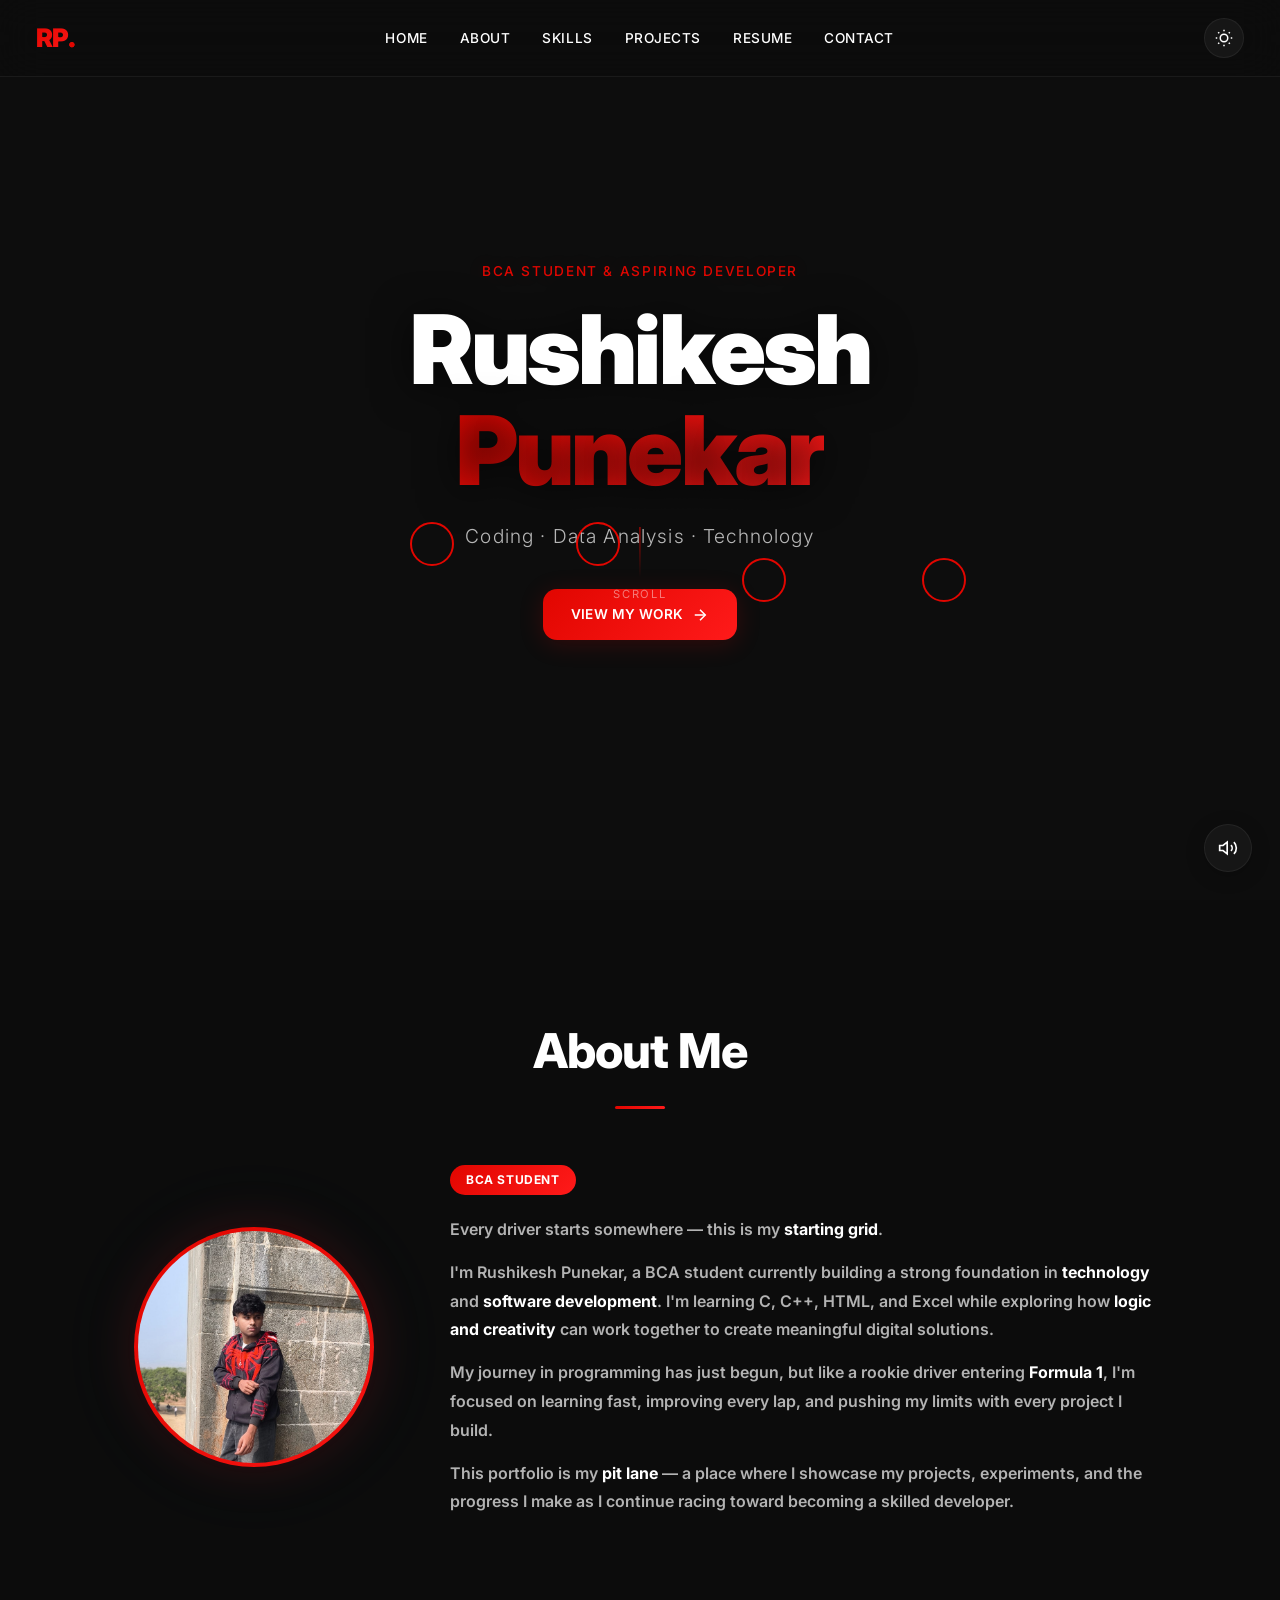
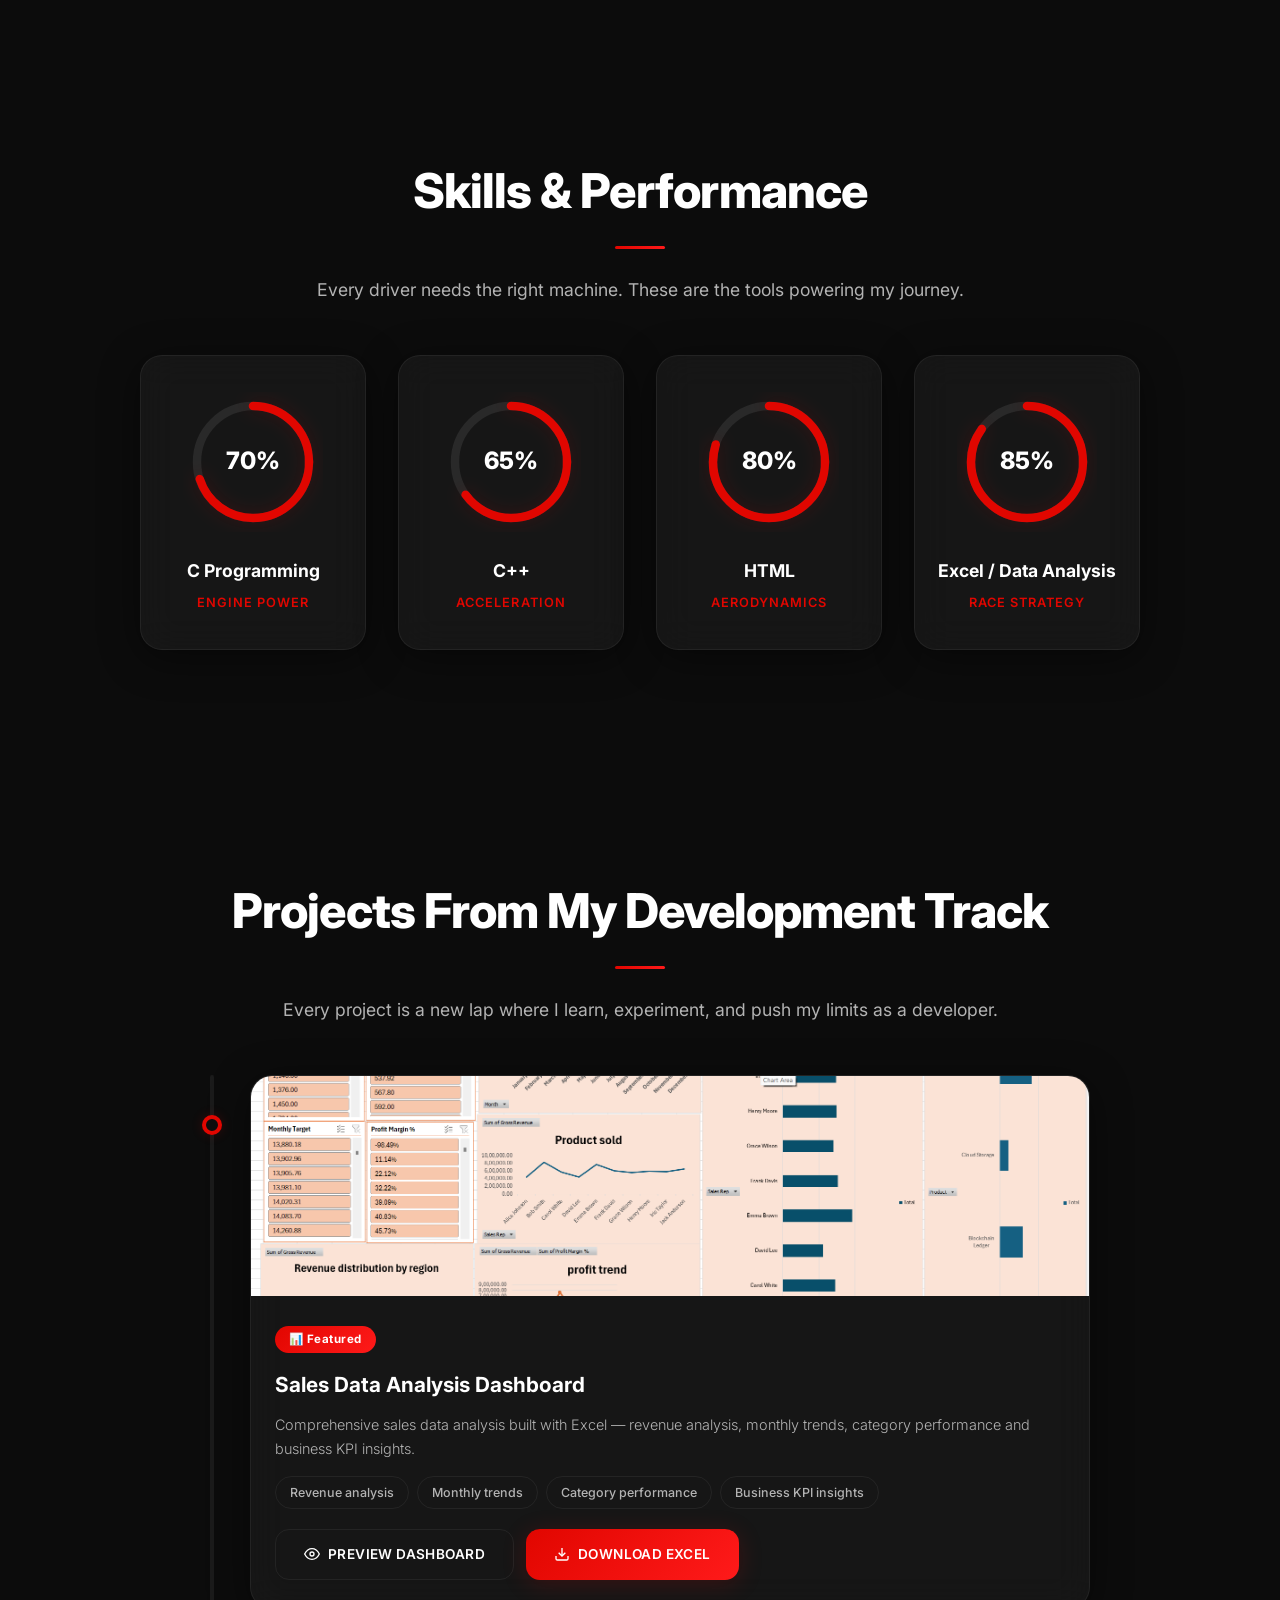
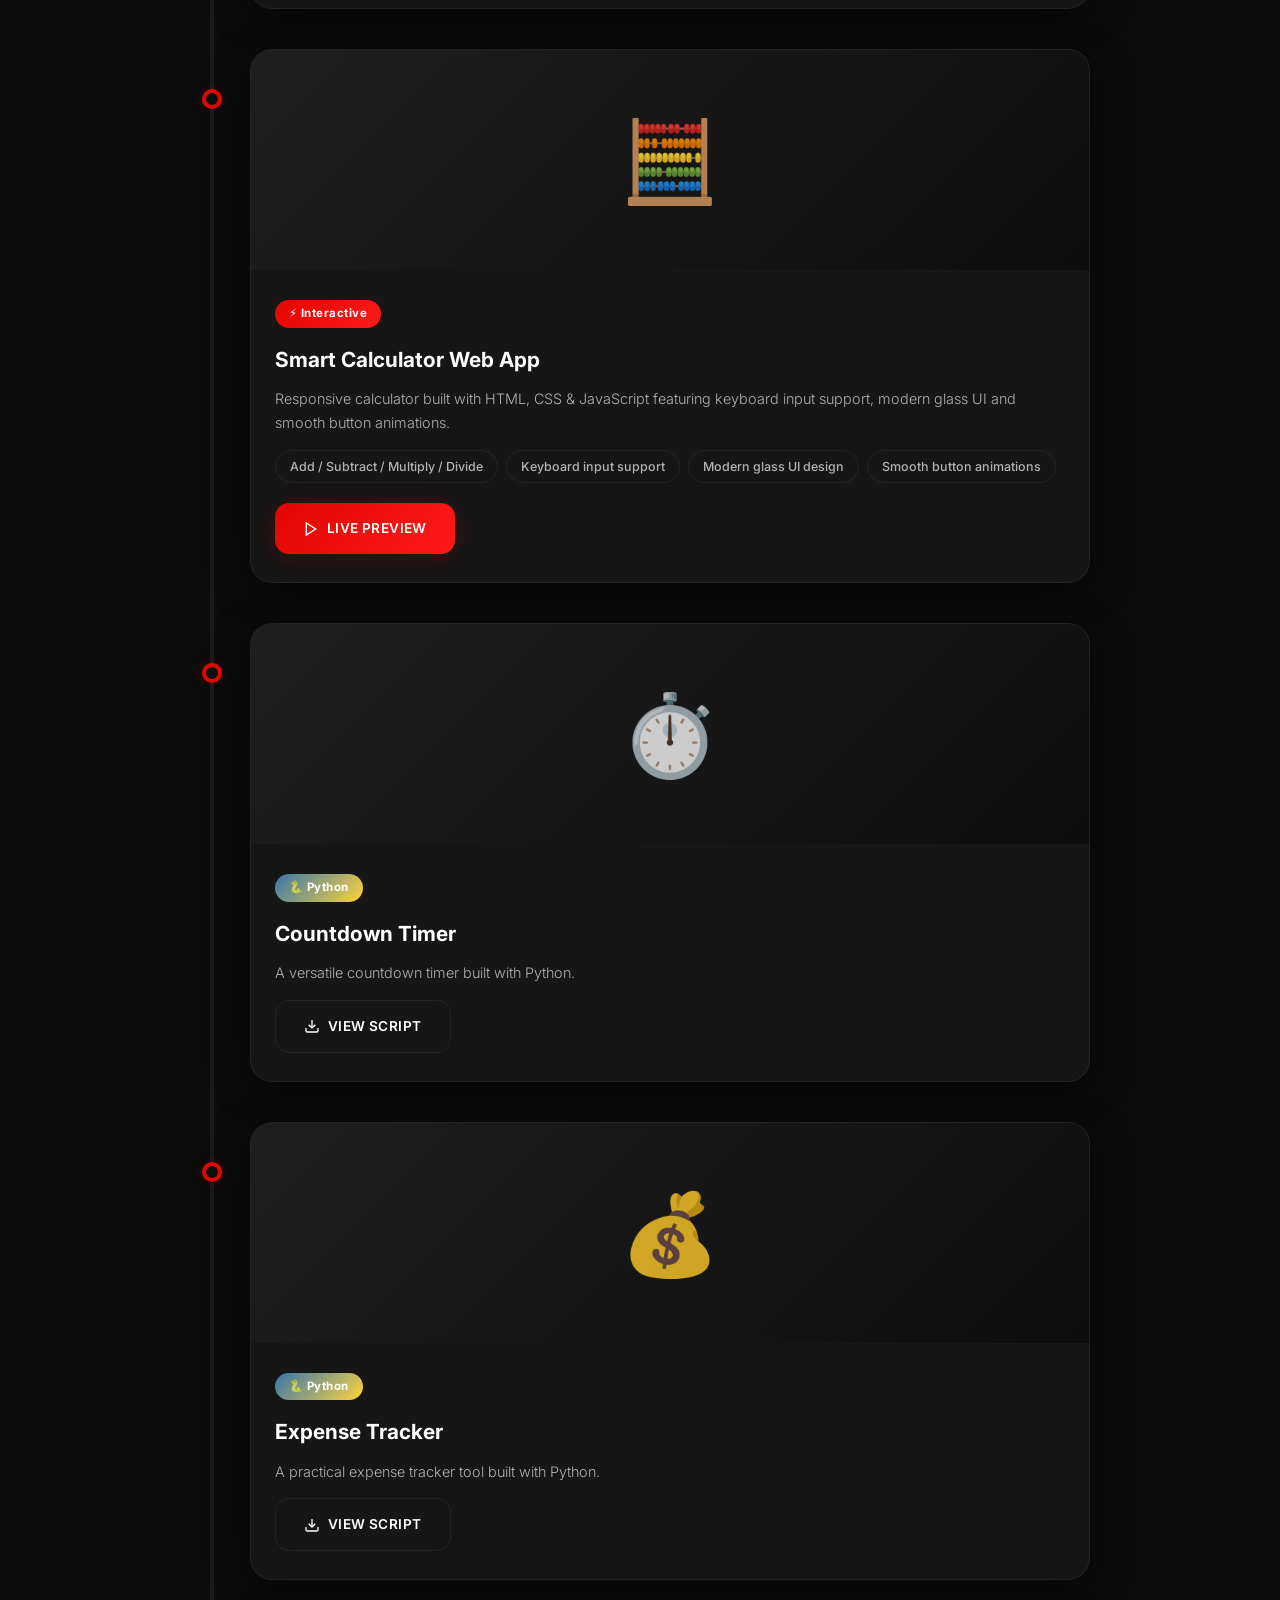
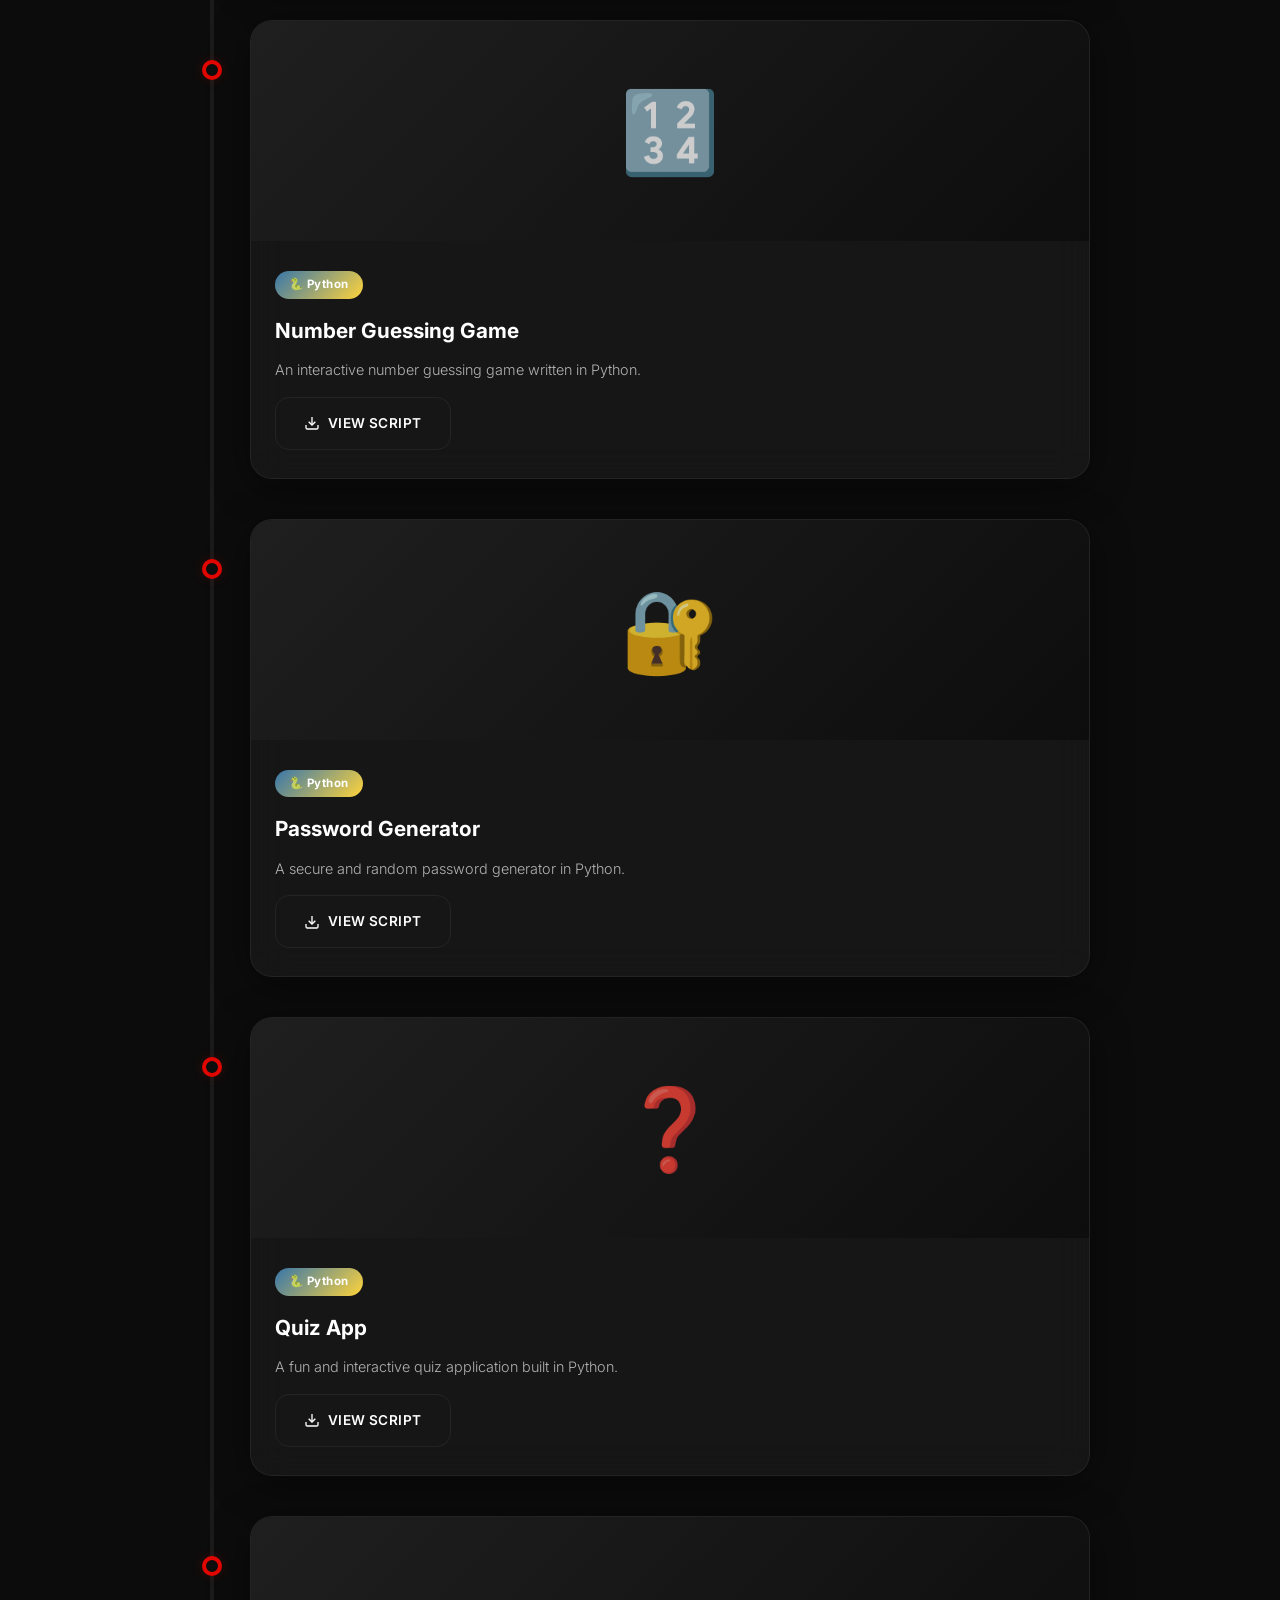
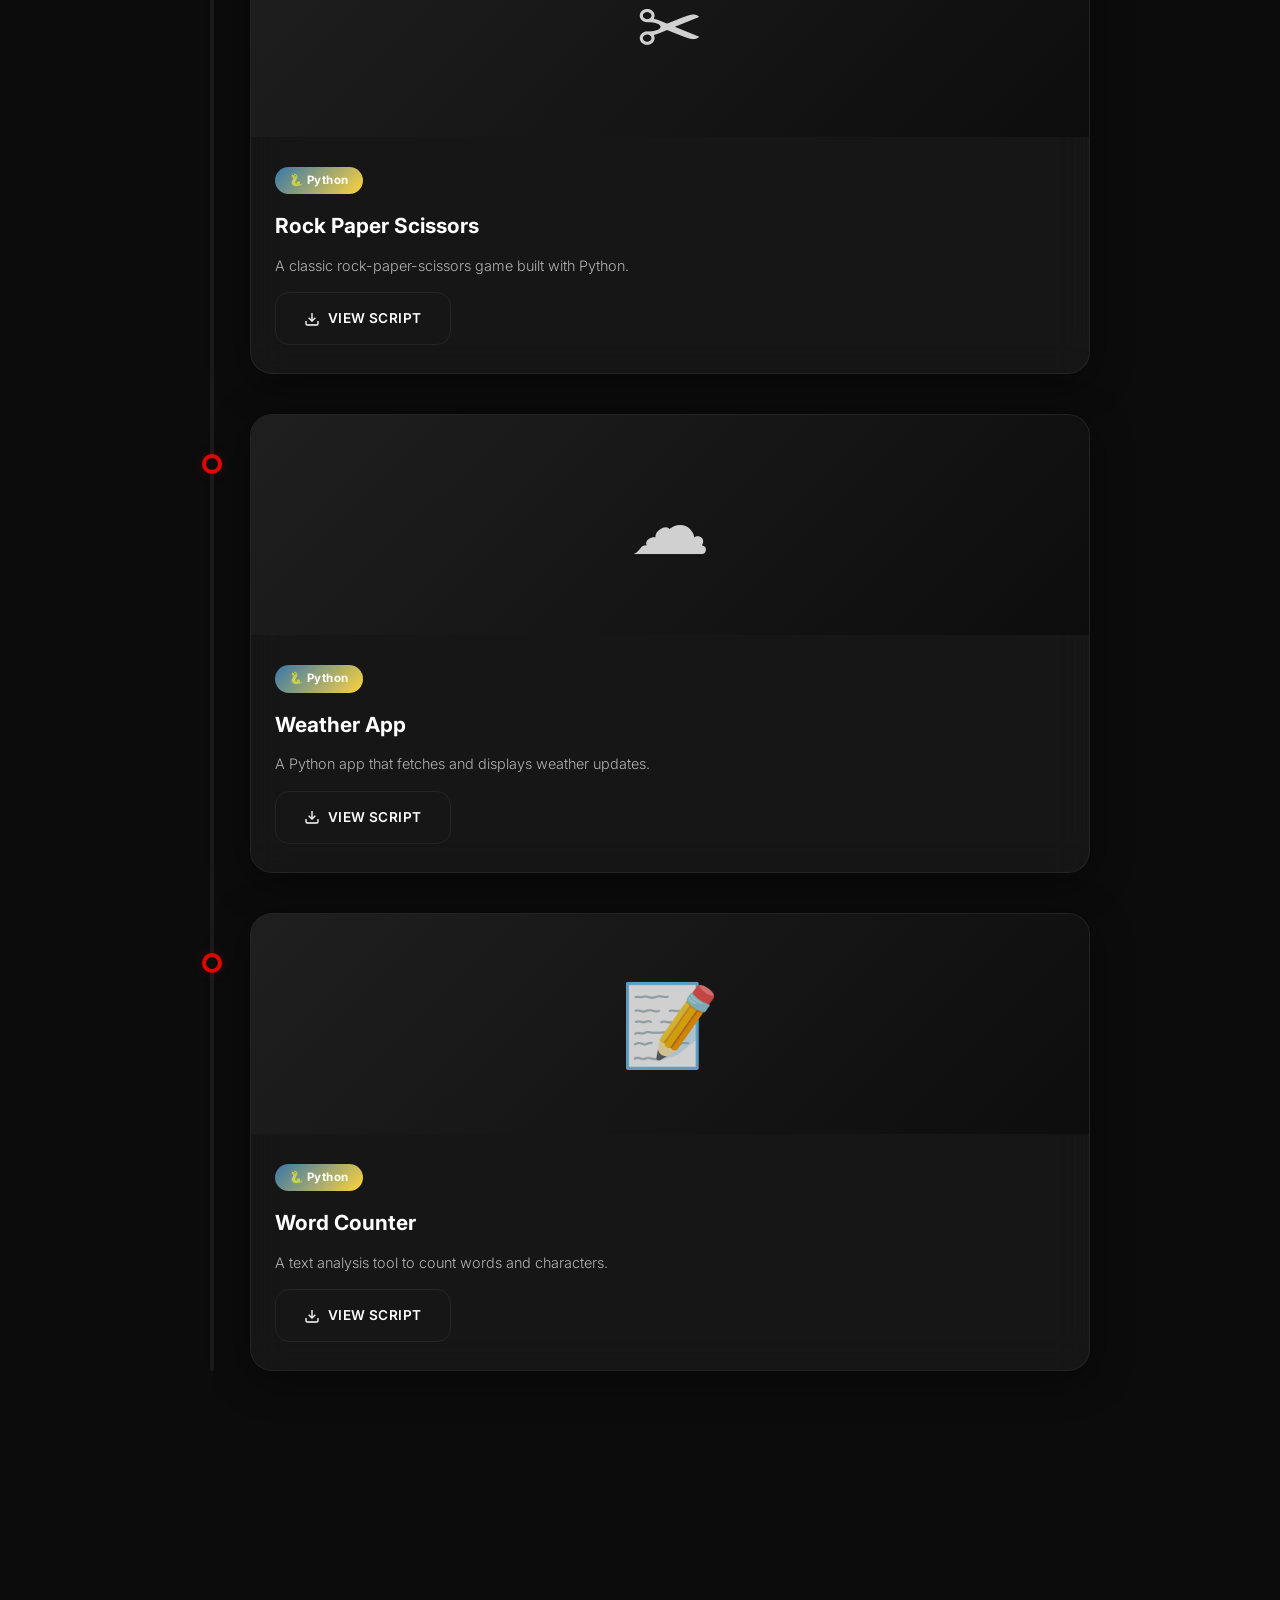
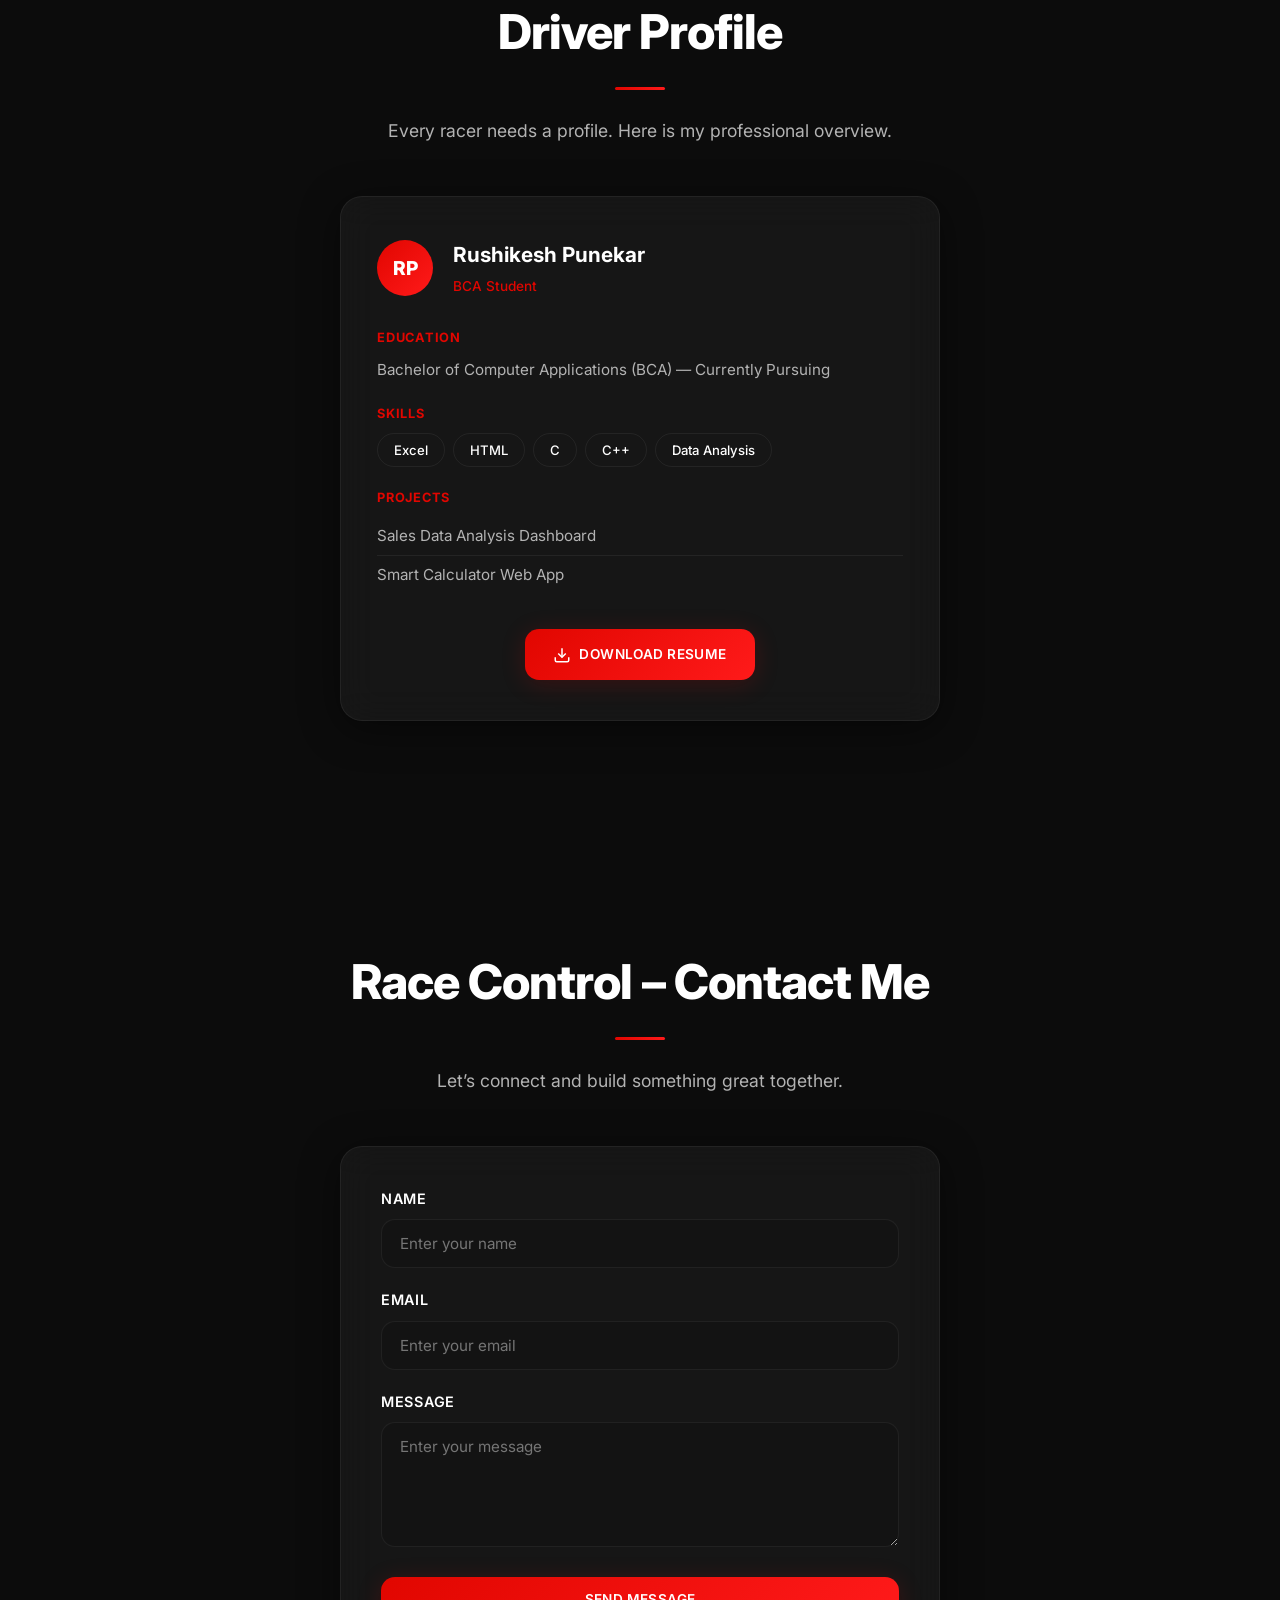
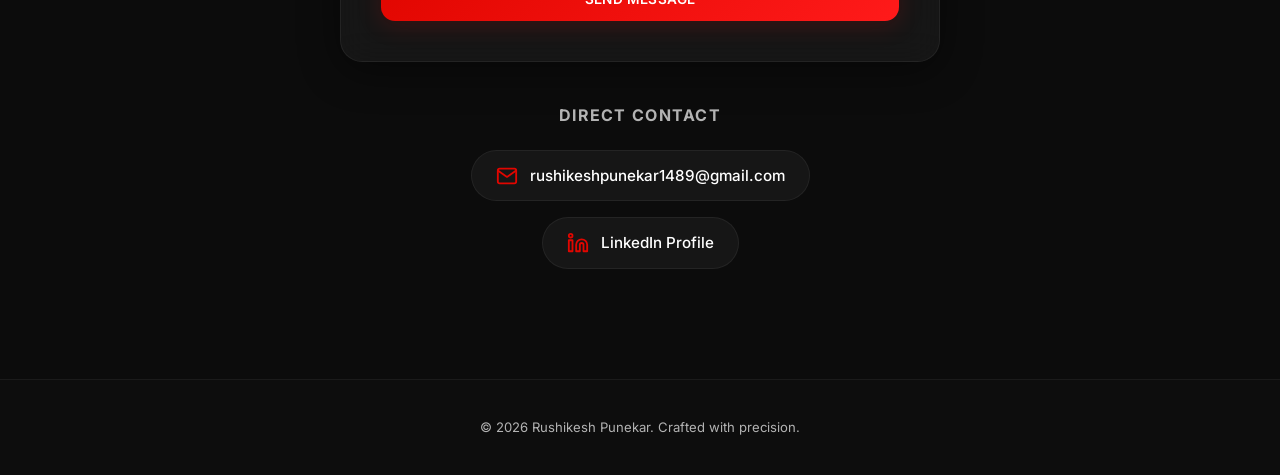
<file: index.html>
<!DOCTYPE html>
<html lang="en" data-theme="dark">

<head>
  <meta charset="UTF-8" />
  <meta name="viewport" content="width=device-width, initial-scale=1.0" />
  <title>Rushikesh Punekar — Developer Portfolio</title>
  <meta name="description"
    content="Portfolio of Rushikesh Punekar — BCA Student & Aspiring Full-Stack Developer. Data Analysis, Web Development, and more." />
  <meta name="theme-color" content="#0a0a0f" />
  <link rel="preconnect" href="https://fonts.googleapis.com" />
  <link rel="preconnect" href="https://fonts.gstatic.com" crossorigin />
  <link href="https://fonts.googleapis.com/css2?family=Inter:wght@300;400;500;600;700;800;900&display=swap"
    rel="stylesheet" />
  <link rel="stylesheet" href="styles.css" />
</head>

<body>

  <!-- ========== NAVBAR ========== -->
  <nav class="nav" id="nav">
    <a href="#hero" class="nav__logo">RP<span class="nav__logo-dot">.</span></a>
    <ul class="nav__links">
      <li><a href="#hero">Home</a></li>
      <li><a href="#about">About</a></li>
      <li><a href="#skills">Skills</a></li>
      <li><a href="#projects">Projects</a></li>
      <li><a href="#resume">Resume</a></li>
      <li><a href="#contact">Contact</a></li>
    </ul>
    <div class="nav__right">
      <button class="theme-toggle" id="themeToggle" aria-label="Toggle theme">
        <svg class="theme-toggle__icon theme-toggle__icon--sun" viewBox="0 0 24 24" fill="none" stroke="currentColor"
          stroke-width="2">
          <circle cx="12" cy="12" r="5"></circle>
          <line x1="12" y1="1" x2="12" y2="3"></line>
          <line x1="12" y1="21" x2="12" y2="23"></line>
          <line x1="4.22" y1="4.22" x2="5.64" y2="5.64"></line>
          <line x1="18.36" y1="18.36" x2="19.78" y2="19.78"></line>
          <line x1="1" y1="12" x2="3" y2="12"></line>
          <line x1="21" y1="12" x2="23" y2="12"></line>
          <line x1="4.22" y1="19.78" x2="5.64" y2="18.36"></line>
          <line x1="18.36" y1="5.64" x2="19.78" y2="4.22"></line>
        </svg>
        <svg class="theme-toggle__icon theme-toggle__icon--moon" viewBox="0 0 24 24" fill="none" stroke="currentColor"
          stroke-width="2">
          <path d="M21 12.79A9 9 0 1 1 11.21 3 7 7 0 0 0 21 12.79z"></path>
        </svg>
      </button>
      <button class="nav__burger" id="navBurger" aria-label="Menu">
        <span></span><span></span><span></span>
      </button>
    </div>
  </nav>

  <!-- ========== MOBILE MENU ========== -->
  <div class="mobile-menu" id="mobileMenu">
    <ul>
      <li><a href="#hero">Home</a></li>
      <li><a href="#about">About</a></li>
      <li><a href="#skills">Skills</a></li>
      <li><a href="#projects">Projects</a></li>
      <li><a href="#resume">Resume</a></li>
      <li><a href="#contact">Contact</a></li>
    </ul>
  </div>

  <!-- ========== HERO SECTION ========== -->
  <section class="hero" id="hero">
    <!-- 3D Spline Background -->
    <div class="hero__spline">
      <iframe src="https://my.spline.design/f12025szferraribolid-w9k1m25hCspJIAdtPYdnxAeL/" frameborder="0" width="100%"
        height="100%" allow="autoplay; camera; microphone; xr-spatial-tracking" title="3D Ferrari F1 Car"></iframe>
    </div>

    <!-- Wheel Hotspots -->
    <div class="hotspot hotspot--fl" data-target="#about">
      <div class="hotspot__pulse"></div>
      <div class="hotspot__popup">
        <span class="hotspot__icon">👤</span>
        <span class="hotspot__label">About Me</span>
      </div>
    </div>
    <div class="hotspot hotspot--fr" data-target="#skills">
      <div class="hotspot__pulse"></div>
      <div class="hotspot__popup">
        <span class="hotspot__icon">⚡</span>
        <span class="hotspot__label">Skills</span>
      </div>
    </div>
    <div class="hotspot hotspot--rl" data-target="#projects">
      <div class="hotspot__pulse"></div>
      <div class="hotspot__popup">
        <span class="hotspot__icon">🚀</span>
        <span class="hotspot__label">Projects</span>
      </div>
    </div>
    <div class="hotspot hotspot--rr" data-target="#contact">
      <div class="hotspot__pulse"></div>
      <div class="hotspot__popup">
        <span class="hotspot__icon">✉️</span>
        <span class="hotspot__label">Contact</span>
      </div>
    </div>

    <!-- Hero Content Overlay -->
    <div class="hero__overlay">
      <div class="hero__content">
        <p class="hero__tag">BCA Student &amp; Aspiring Developer</p>
        <h1 class="hero__title">Rushikesh<br /><span class="hero__title--accent">Punekar</span></h1>
        <p class="hero__sub">Coding · Data Analysis · Technology</p>
        <a href="#projects" class="btn btn--glow">View My Work
          <svg width="18" height="18" viewBox="0 0 24 24" fill="none" stroke="currentColor" stroke-width="2">
            <line x1="5" y1="12" x2="19" y2="12"></line>
            <polyline points="12 5 19 12 12 19"></polyline>
          </svg>
        </a>
      </div>
      <div class="hero__scroll">
        <div class="hero__scroll-line"></div>
        <span>Scroll</span>
        </div>
      </div>
    </div>
  </section>

  <!-- ========== ABOUT SECTION ========== -->
  <section class="section about" id="about">
    <div class="container">
      <h2 class="section__title reveal">About Me</h2>
      <div class="about__grid">
        <div class="about__photo-wrap reveal">
          <div class="about__photo-ring">
            <img src="assets/images/profile.jpg.jpeg" alt="Rushikesh Punekar" class="about__photo" loading="lazy"
              width="300" height="300" />
          </div>
        </div>
        <div class="about__info reveal">
          <span class="about__badge">BCA Student</span>
          <p class="about__text">
            Every driver starts somewhere &mdash; this is my <span class="highlight-text">starting grid</span>.
          </p>
          <p class="about__text">
            I'm Rushikesh Punekar, a BCA student currently building a strong foundation in <span
              class="highlight-text">technology</span> and <span class="highlight-text">software development</span>. I'm
            learning C, C++, HTML, and Excel while exploring how <span class="highlight-text">logic and
              creativity</span> can work together to create meaningful digital solutions.
          </p>
          <p class="about__text">
            My journey in programming has just begun, but like a rookie driver entering <span
              class="highlight-text">Formula 1</span>, I'm focused on learning fast, improving every lap, and pushing my
            limits with every project I build.
          </p>
          <p class="about__text">
            This portfolio is my <span class="highlight-text">pit lane</span> &mdash; a place where I showcase my
            projects, experiments, and the progress I make as I continue racing toward becoming a skilled developer.
          </p>
        </div>
        </div>
      </div>
    </div>
  </section>

  <!-- ========== SKILLS SECTION ========== -->
  <section class="section skills" id="skills">
    <div class="container">
      <h2 class="section__title reveal">Skills & Performance</h2>
      <p class="reveal"
        style="text-align: center; margin-top: -30px; margin-bottom: 50px; font-size: 1.1rem; color: var(--text-muted);">
        Every driver needs the right machine. These are the tools powering my journey.
      </p>

      <div class="dashboard__grid reveal">
        <!-- Skill 1 -->
        <div class="dial-card">
          <div class="dial-svg-wrap">
            <svg class="dial-svg" viewBox="0 0 100 100">
              <circle class="dial-bg" cx="50" cy="50" r="40"></circle>
              <circle class="dial-progress" cx="50" cy="50" r="40" data-pct="70"></circle>
            </svg>
            <div class="dial-content">
              <span class="dial-pct">0%</span>
            </div>
          </div>
          <h3 class="dial-title">C Programming</h3>
          <span class="dial-subtitle">Engine Power</span>
        </div>

        <!-- Skill 2 -->
        <div class="dial-card">
          <div class="dial-svg-wrap">
            <svg class="dial-svg" viewBox="0 0 100 100">
              <circle class="dial-bg" cx="50" cy="50" r="40"></circle>
              <circle class="dial-progress" cx="50" cy="50" r="40" data-pct="65"></circle>
            </svg>
            <div class="dial-content">
              <span class="dial-pct">0%</span>
            </div>
          </div>
          <h3 class="dial-title">C++</h3>
          <span class="dial-subtitle">Acceleration</span>
        </div>

        <!-- Skill 3 -->
        <div class="dial-card">
          <div class="dial-svg-wrap">
            <svg class="dial-svg" viewBox="0 0 100 100">
              <circle class="dial-bg" cx="50" cy="50" r="40"></circle>
              <circle class="dial-progress" cx="50" cy="50" r="40" data-pct="80"></circle>
            </svg>
            <div class="dial-content">
              <span class="dial-pct">0%</span>
            </div>
          </div>
          <h3 class="dial-title">HTML</h3>
          <span class="dial-subtitle">Aerodynamics</span>
        </div>

        <!-- Skill 4 -->
        <div class="dial-card">
          <div class="dial-svg-wrap">
            <svg class="dial-svg" viewBox="0 0 100 100">
              <circle class="dial-bg" cx="50" cy="50" r="40"></circle>
              <circle class="dial-progress" cx="50" cy="50" r="40" data-pct="85"></circle>
            </svg>
            <div class="dial-content">
              <span class="dial-pct">0%</span>
            </div>
          </div>
          <h3 class="dial-title">Excel / Data Analysis</h3>
          <span class="dial-subtitle">Race Strategy</span>
        </div>
        </div>
      </div>
    </div>
  </section>

  <!-- ========== PROJECTS SECTION ========== -->
  <section class="section projects" id="projects">
    <div class="container">
      <h2 class="section__title reveal">Projects From My Development Track</h2>
      <p class="reveal" style="text-align: center; margin-top: -30px; margin-bottom: 50px; font-size: 1.1rem; color: var(--text-muted);">
        Every project is a new lap where I learn, experiment, and push my limits as a developer.
      </p>

      <div class="track-timeline reveal">
        <div class="track-line">
          <div class="track-progress" id="trackProgress"></div>
        </div>
        <div class="projects__grid">
        <!-- Project 1 — Dashboard -->
        <div class="checkpoint"><div class="checkpoint-dot"></div><div class="project-card reveal">
          <div class="project-card__preview">
            <img src="assets/images/dashboredpreview.jpg" alt="Sales Data Analysis Dashboard" loading="lazy" />
          </div>
          <div class="project-card__body">
            <span class="project-card__badge">📊 Featured</span>
            <h3 class="project-card__title">Sales Data Analysis Dashboard</h3>
            <p class="project-card__desc">
              Comprehensive sales data analysis built with Excel — revenue analysis, monthly trends, category
              performance and business KPI insights.
            </p>
            <ul class="project-card__features">
              <li>Revenue analysis</li>
              <li>Monthly trends</li>
              <li>Category performance</li>
              <li>Business KPI insights</li>
            </ul>
            <div class="project-card__actions">
              <button class="btn btn--outline" id="viewPreviewBtn">
                <svg width="16" height="16" viewBox="0 0 24 24" fill="none" stroke="currentColor" stroke-width="2">
                  <path d="M1 12s4-8 11-8 11 8 11 8-4 8-11 8-11-8-11-8z"></path>
                  <circle cx="12" cy="12" r="3"></circle>
                </svg>
                Preview Dashboard
              </button>
              <a href="assets/files/dashbored-rushikesh-punekar.xlsx" download class="btn btn--glow">
                <svg width="16" height="16" viewBox="0 0 24 24" fill="none" stroke="currentColor" stroke-width="2">
                  <path d="M21 15v4a2 2 0 0 1-2 2H5a2 2 0 0 1-2-2v-4"></path>
                  <polyline points="7 10 12 15 17 10"></polyline>
                  <line x1="12" y1="15" x2="12" y2="3"></line>
                </svg>
                Download Excel
              </a>
            </div>
          </div>
        </div>
        </div>

        <!-- Project 2 — Calculator -->
        <div class="checkpoint"><div class="checkpoint-dot"></div><div class="project-card reveal">
          <div class="project-card__preview project-card__preview--calc">
            <div class="calc-icon">🧮</div>
          </div>
          <div class="project-card__body">
            <span class="project-card__badge">⚡ Interactive</span>
            <h3 class="project-card__title">Smart Calculator Web App</h3>
            <p class="project-card__desc">
              Responsive calculator built with HTML, CSS &amp; JavaScript featuring keyboard input support, modern glass
              UI and smooth button animations.
            </p>
            <ul class="project-card__features">
              <li>Add / Subtract / Multiply / Divide</li>
              <li>Keyboard input support</li>
              <li>Modern glass UI design</li>
              <li>Smooth button animations</li>
            </ul>
            <div class="project-card__actions">
              <a href="assets/files/calculator.html" target="_blank" class="btn btn--glow">
                <svg width="16" height="16" viewBox="0 0 24 24" fill="none" stroke="currentColor" stroke-width="2">
                  <polygon points="5 3 19 12 5 21 5 3"></polygon>
                </svg>
                Live Preview
              </a>
            </div>
          </div>
        </div>
        </div>

        <!-- Python Project 1 -->
        <div class="checkpoint"><div class="checkpoint-dot"></div><div class="project-card reveal">
          <div class="project-card__preview project-card__preview--calc">
            <div class="calc-icon">⏱️</div>
          </div>
          <div class="project-card__body">
            <span class="project-card__badge"
              style="background: linear-gradient(135deg, #3776AB, #ffd43b); color: #fff;">🐍 Python</span>
            <h3 class="project-card__title">Countdown Timer</h3>
            <p class="project-card__desc">A versatile countdown timer built with Python.</p>
            <div class="project-card__actions">
              <a href="assets/files/python-projects/countdown_timer.py" download class="btn btn--outline">
                <svg width="16" height="16" viewBox="0 0 24 24" fill="none" stroke="currentColor" stroke-width="2">
                  <path d="M21 15v4a2 2 0 0 1-2 2H5a2 2 0 0 1-2-2v-4"></path>
                  <polyline points="7 10 12 15 17 10"></polyline>
                  <line x1="12" y1="15" x2="12" y2="3"></line>
                </svg> View Script
              </a>
            </div>
          </div>
        </div>
        </div>

        <!-- Python Project 2 -->
        <div class="checkpoint"><div class="checkpoint-dot"></div><div class="project-card reveal">
          <div class="project-card__preview project-card__preview--calc">
            <div class="calc-icon">💰</div>
          </div>
          <div class="project-card__body">
            <span class="project-card__badge"
              style="background: linear-gradient(135deg, #3776AB, #ffd43b); color: #fff;">🐍 Python</span>
            <h3 class="project-card__title">Expense Tracker</h3>
            <p class="project-card__desc">A practical expense tracker tool built with Python.</p>
            <div class="project-card__actions">
              <a href="assets/files/python-projects/expense_tracker.py" download class="btn btn--outline">
                <svg width="16" height="16" viewBox="0 0 24 24" fill="none" stroke="currentColor" stroke-width="2">
                  <path d="M21 15v4a2 2 0 0 1-2 2H5a2 2 0 0 1-2-2v-4"></path>
                  <polyline points="7 10 12 15 17 10"></polyline>
                  <line x1="12" y1="15" x2="12" y2="3"></line>
                </svg> View Script
              </a>
            </div>
          </div>
        </div>
        </div>

        <!-- Python Project 3 -->
        <div class="checkpoint"><div class="checkpoint-dot"></div><div class="project-card reveal">
          <div class="project-card__preview project-card__preview--calc">
            <div class="calc-icon">🔢</div>
          </div>
          <div class="project-card__body">
            <span class="project-card__badge"
              style="background: linear-gradient(135deg, #3776AB, #ffd43b); color: #fff;">🐍 Python</span>
            <h3 class="project-card__title">Number Guessing Game</h3>
            <p class="project-card__desc">An interactive number guessing game written in Python.</p>
            <div class="project-card__actions">
              <a href="assets/files/python-projects/number_guessing_game.py" download class="btn btn--outline">
                <svg width="16" height="16" viewBox="0 0 24 24" fill="none" stroke="currentColor" stroke-width="2">
                  <path d="M21 15v4a2 2 0 0 1-2 2H5a2 2 0 0 1-2-2v-4"></path>
                  <polyline points="7 10 12 15 17 10"></polyline>
                  <line x1="12" y1="15" x2="12" y2="3"></line>
                </svg> View Script
              </a>
            </div>
          </div>
        </div>
        </div>

        <!-- Python Project 4 -->
        <div class="checkpoint"><div class="checkpoint-dot"></div><div class="project-card reveal">
          <div class="project-card__preview project-card__preview--calc">
            <div class="calc-icon">🔐</div>
          </div>
          <div class="project-card__body">
            <span class="project-card__badge"
              style="background: linear-gradient(135deg, #3776AB, #ffd43b); color: #fff;">🐍 Python</span>
            <h3 class="project-card__title">Password Generator</h3>
            <p class="project-card__desc">A secure and random password generator in Python.</p>
            <div class="project-card__actions">
              <a href="assets/files/python-projects/password_generator.py" download class="btn btn--outline">
                <svg width="16" height="16" viewBox="0 0 24 24" fill="none" stroke="currentColor" stroke-width="2">
                  <path d="M21 15v4a2 2 0 0 1-2 2H5a2 2 0 0 1-2-2v-4"></path>
                  <polyline points="7 10 12 15 17 10"></polyline>
                  <line x1="12" y1="15" x2="12" y2="3"></line>
                </svg> View Script
              </a>
            </div>
          </div>
        </div>
        </div>

        <!-- Python Project 5 -->
        <div class="checkpoint"><div class="checkpoint-dot"></div><div class="project-card reveal">
          <div class="project-card__preview project-card__preview--calc">
            <div class="calc-icon">❓</div>
          </div>
          <div class="project-card__body">
            <span class="project-card__badge"
              style="background: linear-gradient(135deg, #3776AB, #ffd43b); color: #fff;">🐍 Python</span>
            <h3 class="project-card__title">Quiz App</h3>
            <p class="project-card__desc">A fun and interactive quiz application built in Python.</p>
            <div class="project-card__actions">
              <a href="assets/files/python-projects/quiz_app.py" download class="btn btn--outline">
                <svg width="16" height="16" viewBox="0 0 24 24" fill="none" stroke="currentColor" stroke-width="2">
                  <path d="M21 15v4a2 2 0 0 1-2 2H5a2 2 0 0 1-2-2v-4"></path>
                  <polyline points="7 10 12 15 17 10"></polyline>
                  <line x1="12" y1="15" x2="12" y2="3"></line>
                </svg> View Script
              </a>
            </div>
          </div>
        </div>
        </div>

        <!-- Python Project 6 -->
        <div class="checkpoint"><div class="checkpoint-dot"></div><div class="project-card reveal">
          <div class="project-card__preview project-card__preview--calc">
            <div class="calc-icon">✂️</div>
          </div>
          <div class="project-card__body">
            <span class="project-card__badge"
              style="background: linear-gradient(135deg, #3776AB, #ffd43b); color: #fff;">🐍 Python</span>
            <h3 class="project-card__title">Rock Paper Scissors</h3>
            <p class="project-card__desc">A classic rock-paper-scissors game built with Python.</p>
            <div class="project-card__actions">
              <a href="assets/files/python-projects/rock_paper_scissors.py" download class="btn btn--outline">
                <svg width="16" height="16" viewBox="0 0 24 24" fill="none" stroke="currentColor" stroke-width="2">
                  <path d="M21 15v4a2 2 0 0 1-2 2H5a2 2 0 0 1-2-2v-4"></path>
                  <polyline points="7 10 12 15 17 10"></polyline>
                  <line x1="12" y1="15" x2="12" y2="3"></line>
                </svg> View Script
              </a>
            </div>
          </div>
        </div>
        </div>

        <!-- Python Project 7 -->
        <div class="checkpoint"><div class="checkpoint-dot"></div><div class="project-card reveal">
          <div class="project-card__preview project-card__preview--calc">
            <div class="calc-icon">☁️</div>
          </div>
          <div class="project-card__body">
            <span class="project-card__badge"
              style="background: linear-gradient(135deg, #3776AB, #ffd43b); color: #fff;">🐍 Python</span>
            <h3 class="project-card__title">Weather App</h3>
            <p class="project-card__desc">A Python app that fetches and displays weather updates.</p>
            <div class="project-card__actions">
              <a href="assets/files/python-projects/weather_app.py" download class="btn btn--outline">
                <svg width="16" height="16" viewBox="0 0 24 24" fill="none" stroke="currentColor" stroke-width="2">
                  <path d="M21 15v4a2 2 0 0 1-2 2H5a2 2 0 0 1-2-2v-4"></path>
                  <polyline points="7 10 12 15 17 10"></polyline>
                  <line x1="12" y1="15" x2="12" y2="3"></line>
                </svg> View Script
              </a>
            </div>
          </div>
        </div>
        </div>

        <!-- Python Project 8 -->
        <div class="checkpoint"><div class="checkpoint-dot"></div><div class="project-card reveal">
          <div class="project-card__preview project-card__preview--calc">
            <div class="calc-icon">📝</div>
          </div>
          <div class="project-card__body">
            <span class="project-card__badge"
              style="background: linear-gradient(135deg, #3776AB, #ffd43b); color: #fff;">🐍 Python</span>
            <h3 class="project-card__title">Word Counter</h3>
            <p class="project-card__desc">A text analysis tool to count words and characters.</p>
            <div class="project-card__actions">
              <a href="assets/files/python-projects/word_counter.py" download class="btn btn--outline">
                <svg width="16" height="16" viewBox="0 0 24 24" fill="none" stroke="currentColor" stroke-width="2">
                  <path d="M21 15v4a2 2 0 0 1-2 2H5a2 2 0 0 1-2-2v-4"></path>
                  <polyline points="7 10 12 15 17 10"></polyline>
                  <line x1="12" y1="15" x2="12" y2="3"></line>
                </svg> View Script
              </a>
            </div>
          </div>
        </div>
        </div>
        </div>
      </div>
    </div>
  </section>

  <!-- ========== RESUME SECTION ========== -->
  <section class="section resume" id="resume">
    <div class="container">
      <h2 class="section__title reveal">Driver Profile</h2>
      <p class="reveal"
        style="text-align: center; margin-top: -30px; margin-bottom: 50px; font-size: 1.1rem; color: var(--text-muted);">
        Every racer needs a profile. Here is my professional overview.
      </p>
      <div class="resume__card reveal">
        <div class="resume__header">
          <div class="resume__avatar">RP</div>
          <div>
            <h3 class="resume__name">Rushikesh Punekar</h3>
            <span class="resume__role">BCA Student</span>
          </div>
        </div>
        <div class="resume__body">
          <div class="resume__block">
            <h4 class="resume__block-title">Education</h4>
            <p>Bachelor of Computer Applications (BCA) — Currently Pursuing</p>
          </div>
          <div class="resume__block">
            <h4 class="resume__block-title">Skills</h4>
            <div class="resume__tags">
              <span>Excel</span><span>HTML</span><span>C</span><span>C++</span><span>Data Analysis</span>
            </div>
          </div>
          <div class="resume__block">
            <h4 class="resume__block-title">Projects</h4>
            <ul class="resume__list">
              <li>Sales Data Analysis Dashboard</li>
              <li>Smart Calculator Web App</li>
            </ul>
          </div>
        </div>
        <a href="#" class="btn btn--glow resume__download" download>
          <svg width="18" height="18" viewBox="0 0 24 24" fill="none" stroke="currentColor" stroke-width="2">
            <path d="M21 15v4a2 2 0 0 1-2 2H5a2 2 0 0 1-2-2v-4"></path>
            <polyline points="7 10 12 15 17 10"></polyline>
            <line x1="12" y1="15" x2="12" y2="3"></line>
          </svg>
          Download Resume
        </a>
        </div>
      </div>
    </div>
  </section>

  <!-- ========== CONTACT SECTION ========== -->
  <section class="section contact" id="contact">
    <div class="container">
      <h2 class="section__title reveal">Race Control – Contact Me</h2>
      <p class="reveal"
        style="text-align: center; margin-top: -30px; margin-bottom: 50px; font-size: 1.1rem; color: var(--text-muted);">
        Let’s connect and build something great together.</p>

      <div class="contact__grid">
        <div class="contact__form-wrap reveal">
          <form class="contact__form" onsubmit="event.preventDefault(); alert('Message sent successfully!');">
            <div class="form__group">
              <label for="name">Name</label>
              <input type="text" id="name" name="name" placeholder="Enter your name" required />
            </div>
            <div class="form__group">
              <label for="email">Email</label>
              <input type="email" id="email" name="email" placeholder="Enter your email" required />
            </div>
            <div class="form__group">
              <label for="message">Message</label>
              <textarea id="message" name="message" rows="5" placeholder="Enter your message" required></textarea>
            </div>
            <button type="submit" class="btn btn--glow btn--submit">Send Message</button>
          </form>
        </div>

        <div class="contact__social reveal">
          <h3 class="social__title">Direct Contact</h3>
          <div class="social__links">
            <a href="mailto:rushikeshpunekar1489@gmail.com" class="social__link">
              <svg width="22" height="22" viewBox="0 0 24 24" fill="none" stroke="currentColor" stroke-width="2"
                stroke-linecap="round" stroke-linejoin="round">
                <path d="M4 4h16c1.1 0 2 .9 2 2v12c0 1.1-.9 2-2 2H4c-1.1 0-2-.9-2-2V6c0-1.1.9-2 2-2z"></path>
                <polyline points="22,6 12,13 2,6"></polyline>
              </svg>
              <span>rushikeshpunekar1489@gmail.com</span>
            </a>
            <a href="https://linkedin.com/in/rushikesh-punekar-3848b2287" target="_blank" class="social__link">
              <svg width="22" height="22" viewBox="0 0 24 24" fill="none" stroke="currentColor" stroke-width="2"
                stroke-linecap="round" stroke-linejoin="round">
                <path d="M16 8a6 6 0 0 1 6 6v7h-4v-7a2 2 0 0 0-2-2 2 2 0 0 0-2 2v7h-4v-7a6 6 0 0 1 6-6z"></path>
                <rect x="2" y="9" width="4" height="12"></rect>
                <circle cx="4" cy="4" r="2"></circle>
              </svg>
              <span>LinkedIn Profile</span>
            </a>
          </div>
        </div>
        </div>
      </div>
    </div>
  </section>

  <!-- ========== FOOTER ========== -->
  <footer class="footer">
    <p>&copy; 2026 Rushikesh Punekar. Crafted with precision.</p>
  </footer>

  <!-- ========== PREVIEW MODAL ========== -->
  <div class="modal" id="previewModal">
    <div class="modal__overlay"></div>
    <div class="modal__content">
      <button class="modal__close" id="modalClose" aria-label="Close preview">&times;</button>
      <img src="assets/images/dashboredpreview.jpg" alt="Dashboard Preview Full" loading="lazy" />
    </div>
  </div>

  <!-- ========== MUSIC CONTROL ========== -->
  <button class="music-toggle" id="musicToggle" aria-label="Toggle background music">
    <svg class="music-toggle__icon music-toggle__icon--play" viewBox="0 0 24 24" fill="none" stroke="currentColor"
      stroke-width="2">
      <polygon points="11 5 6 9 2 9 2 15 6 15 11 19 11 5"></polygon>
      <path d="M19.07 4.93a10 10 0 0 1 0 14.14"></path>
      <path d="M15.54 8.46a5 5 0 0 1 0 7.07"></path>
    </svg>
    <svg class="music-toggle__icon music-toggle__icon--mute" viewBox="0 0 24 24" fill="none" stroke="currentColor"
      stroke-width="2">
      <polygon points="11 5 6 9 2 9 2 15 6 15 11 19 11 5"></polygon>
      <line x1="23" y1="9" x2="17" y2="15"></line>
      <line x1="17" y1="9" x2="23" y2="15"></line>
    </svg>
  </button>
  <audio id="bgMusic" preload="auto" loop>
    <source src="assets/audio/background-music.mp4" type="audio/mp4" />
  </audio>

  <!-- ========== BACKGROUND VIDEO ========== -->
  <video id="bgVideo" class="bg-video" loop muted playsinline preload="auto">
    <source src="assets/video/project-video.mp4.mp4" type="video/mp4" />
  </video>

  <script src="script.js"></script>
</body>

</html>
</file>
<file: styles.css>
/* ===========================================================
   RUSHIKESH PUNEKAR — FUTURISTIC PORTFOLIO STYLES
   =========================================================== */

/* ---- Reset ---- */
*,
*::before,
*::after {
  margin: 0;
  padding: 0;
  box-sizing: border-box;
}

::selection {
  background-color: var(--accent);
  color: #fff;
}

:root {
  --font: 'Inter', system-ui, -apple-system, sans-serif;
  --theme-t: background-color .5s ease, color .5s ease, border-color .5s ease, box-shadow .5s ease;
  --max-w: 1100px;
  --section-pad: 110px 0;
  --radius: 22px;
  --radius-sm: 14px;
  --radius-pill: 50px;
}

/* ---- Dark Theme (default) ---- */
[data-theme="dark"] {
  --bg: #0D0D0D;
  --bg2: #1F1F1F;
  --glass: rgba(31, 31, 31, .55);
  --glass-border: rgba(255, 255, 255, .06);
  --glass-border-hover: rgba(225, 6, 0, .22);
  --text: #FFFFFF;
  --text-muted: #B3B3B3;
  --accent: #E10600;
  --accent2: #FF1A1A;
  --accent-glow: rgba(225, 6, 0, .18);
  --nav-bg: rgba(13, 13, 13, .6);
  --card-shadow: 0 8px 40px rgba(0, 0, 0, .45);
  --bar-bg: rgba(255, 255, 255, .08);
}

/* ---- Light Theme ---- */
[data-theme="light"] {
  --bg: #F5F5F5;
  --bg2: #D1D5DB;
  --glass: rgba(209, 213, 219, .6);
  --glass-border: rgba(0, 0, 0, .08);
  --glass-border-hover: rgba(225, 6, 0, .28);
  --text: #111111;
  --text-muted: #4B5563;
  --accent: #E10600;
  --accent2: #FF1A1A;
  --accent-glow: rgba(225, 6, 0, .15);
  --nav-bg: rgba(245, 245, 245, .75);
  --card-shadow: 0 8px 40px rgba(0, 0, 0, .08);
  --bar-bg: rgba(0, 0, 0, .07);
}

/* ---- Base ---- */
html {
  scroll-behavior: smooth;
  font-size: 16px;
}

body {
  font-family: var(--font);
  background: var(--bg);
  color: var(--text);
  line-height: 1.7;
  overflow-x: hidden;
  transition: var(--theme-t);
  -webkit-font-smoothing: antialiased;
}

a {
  color: inherit;
  text-decoration: none;
}

img {
  max-width: 100%;
  display: block;
}

button {
  cursor: pointer;
  border: none;
  background: none;
  font-family: var(--font);
  color: var(--text);
}

.container {
  max-width: var(--max-w);
  margin: 0 auto;
  padding: 0 24px;
}

.section {
  padding: var(--section-pad);
  position: relative;
}

.section::before {
  content: '';
  position: absolute;
  inset: 0;
  background: var(--bg);
  opacity: .5;
  z-index: -1;
}

/* ---- Background Video ---- */
.bg-video {
  position: fixed;
  top: 0;
  left: 0;
  width: 100vw;
  height: 100vh;
  object-fit: cover;
  z-index: -2;
  opacity: 0;
  transition: opacity 1s ease;
  pointer-events: none;
}

[data-theme="dark"] .bg-video.visible {
  opacity: 0.55;
}

[data-theme="light"] .bg-video.visible {
  opacity: 0.7;
}

/* ===========================================================
   NAVBAR
   =========================================================== */
.nav {
  position: fixed;
  top: 0;
  left: 0;
  width: 100%;
  z-index: 100;
  display: flex;
  align-items: center;
  justify-content: space-between;
  padding: 16px 36px;
  background: var(--nav-bg);
  backdrop-filter: blur(22px);
  -webkit-backdrop-filter: blur(22px);
  border-bottom: 1px solid var(--glass-border);
  transition: var(--theme-t), box-shadow .3s ease;
}

.nav__logo {
  font-size: 1.6rem;
  font-weight: 900;
  letter-spacing: -.02em;
  background: linear-gradient(135deg, var(--accent), var(--accent2));
  -webkit-background-clip: text;
  -webkit-text-fill-color: transparent;
  background-clip: text;
}

.nav__logo-dot {
  -webkit-text-fill-color: var(--accent);
}

.nav__links {
  display: flex;
  list-style: none;
  gap: 32px;
}

.nav__links a {
  font-size: .85rem;
  font-weight: 500;
  letter-spacing: .04em;
  text-transform: uppercase;
  position: relative;
  transition: color .3s ease;
}

.nav__links a::after {
  content: '';
  position: absolute;
  bottom: -4px;
  left: 0;
  width: 0;
  height: 2px;
  background: var(--accent);
  transition: width .3s ease;
}

.nav__links a:hover {
  color: var(--accent);
}

.nav__links a:hover::after {
  width: 100%;
}

.nav__right {
  display: flex;
  align-items: center;
  gap: 12px;
}

/* Theme toggle */
.theme-toggle {
  width: 40px;
  height: 40px;
  border-radius: 50%;
  display: flex;
  align-items: center;
  justify-content: center;
  background: var(--glass);
  border: 1px solid var(--glass-border);
  transition: var(--theme-t), transform .3s ease;
}

.theme-toggle:hover {
  transform: rotate(25deg) scale(1.1);
  border-color: var(--accent);
}

.theme-toggle__icon {
  width: 18px;
  height: 18px;
}

[data-theme="dark"] .theme-toggle__icon--sun {
  display: block;
}

[data-theme="dark"] .theme-toggle__icon--moon {
  display: none;
}

[data-theme="light"] .theme-toggle__icon--sun {
  display: none;
}

[data-theme="light"] .theme-toggle__icon--moon {
  display: block;
}

/* Burger */
.nav__burger {
  display: none;
  flex-direction: column;
  gap: 5px;
  padding: 6px;
  z-index: 110;
}

.nav__burger span {
  display: block;
  width: 22px;
  height: 2px;
  background: var(--text);
  transition: all .3s ease;
  border-radius: 2px;
}

.nav__burger.active span:nth-child(1) {
  transform: translateY(7px) rotate(45deg);
}

.nav__burger.active span:nth-child(2) {
  opacity: 0;
}

.nav__burger.active span:nth-child(3) {
  transform: translateY(-7px) rotate(-45deg);
}

/* Mobile menu */
.mobile-menu {
  position: fixed;
  top: 0;
  right: -100%;
  width: 280px;
  height: 100vh;
  background: var(--nav-bg);
  backdrop-filter: blur(30px);
  z-index: 105;
  display: flex;
  align-items: center;
  justify-content: center;
  transition: right .4s cubic-bezier(.4, 0, .2, 1);
}

.mobile-menu.active {
  right: 0;
}

.mobile-menu ul {
  list-style: none;
  text-align: center;
}

.mobile-menu ul li {
  margin-bottom: 28px;
}

.mobile-menu ul a {
  font-size: 1.2rem;
  font-weight: 600;
  letter-spacing: .06em;
  text-transform: uppercase;
  transition: color .3s ease;
}

.mobile-menu ul a:hover {
  color: var(--accent);
}

/* ===========================================================
   HERO
   =========================================================== */
.hero {
  position: relative;
  min-height: 100vh;
  overflow: hidden;
  display: flex;
  align-items: center;
  justify-content: center;
}

.hero__spline {
  position: absolute;
  inset: 0;
  z-index: 0;
}

.hero__spline iframe {
  width: 100%;
  height: 100%;
  border: none;
}

/* Hero content overlay */
.hero__overlay {
  position: relative;
  z-index: 2;
  text-align: center;
  pointer-events: none;
}

.hero__content {
  pointer-events: auto;
}

.hero__tag {
  font-size: .85rem;
  font-weight: 500;
  letter-spacing: .12em;
  text-transform: uppercase;
  color: var(--accent);
  margin-bottom: 16px;
  text-shadow: 0 0 20px var(--accent-glow);
}

.hero__title {
  font-size: clamp(3rem, 8vw, 6rem);
  font-weight: 900;
  line-height: 1.05;
  letter-spacing: -.03em;
  color: #fff;
  margin-bottom: 20px;
  text-shadow: 0 4px 40px rgba(0, 0, 0, .7);
}

.hero__title--accent {
  background: linear-gradient(135deg, var(--accent), var(--accent2));
  -webkit-background-clip: text;
  -webkit-text-fill-color: transparent;
  background-clip: text;
}

.hero__sub {
  font-size: clamp(.95rem, 2vw, 1.2rem);
  color: rgba(255, 255, 255, .7);
  font-weight: 300;
  margin-bottom: 36px;
  letter-spacing: .06em;
}

.hero__scroll {
  position: absolute;
  bottom: 36px;
  left: 50%;
  transform: translateX(-50%);
  display: flex;
  flex-direction: column;
  align-items: center;
  gap: 8px;
  color: rgba(255, 255, 255, .45);
  font-size: .7rem;
  letter-spacing: .15em;
  text-transform: uppercase;
  pointer-events: none;
}

.hero__scroll-line {
  width: 1px;
  height: 50px;
  background: linear-gradient(to bottom, var(--accent), transparent);
  animation: scrollPulse 2s ease-in-out infinite;
}

@keyframes scrollPulse {

  0%,
  100% {
    opacity: .3;
    transform: scaleY(.6);
  }

  50% {
    opacity: 1;
    transform: scaleY(1);
  }
}

/* ===========================================================
   HOTSPOTS  (positioned over the hero)
   =========================================================== */
.hotspot {
  position: absolute;
  z-index: 3;
  width: 44px;
  height: 44px;
  cursor: pointer;
}

/* Approximate wheel positions — tweak as needed */
.hotspot--fl {
  top: 58%;
  left: 32%;
}

.hotspot--fr {
  top: 58%;
  left: 45%;
}

.hotspot--rl {
  top: 62%;
  left: 58%;
}

.hotspot--rr {
  top: 62%;
  left: 72%;
}

.hotspot__pulse {
  position: absolute;
  inset: 0;
  border: 2px solid var(--accent);
  border-radius: 50%;
  animation: hotspotPulse 2s ease-in-out infinite;
}

@keyframes hotspotPulse {

  0%,
  100% {
    transform: scale(1);
    opacity: .6;
  }

  50% {
    transform: scale(1.5);
    opacity: 0;
  }
}

.hotspot__popup {
  position: absolute;
  bottom: 110%;
  left: 50%;
  transform: translateX(-50%) translateY(8px);
  background: var(--glass);
  backdrop-filter: blur(18px);
  -webkit-backdrop-filter: blur(18px);
  border: 1px solid var(--glass-border);
  border-radius: var(--radius-sm);
  padding: 12px 20px;
  display: flex;
  align-items: center;
  gap: 8px;
  white-space: nowrap;
  opacity: 0;
  pointer-events: none;
  transition: opacity .3s ease, transform .3s ease;
  box-shadow: 0 8px 30px rgba(0, 0, 0, .4);
}

.hotspot:hover .hotspot__popup {
  opacity: 1;
  pointer-events: auto;
  transform: translateX(-50%) translateY(0);
}

.hotspot__icon {
  font-size: 1.1rem;
}

.hotspot__label {
  font-size: .85rem;
  font-weight: 600;
  color: #fff;
}

/* ===========================================================
   BUTTONS
   =========================================================== */
.btn {
  display: inline-flex;
  align-items: center;
  gap: 8px;
  padding: 14px 28px;
  font-weight: 600;
  font-size: .85rem;
  letter-spacing: .03em;
  border-radius: var(--radius-sm);
  transition: all .35s ease;
  text-transform: uppercase;
  cursor: pointer;
}

.btn--glow {
  background: linear-gradient(135deg, var(--accent), var(--accent2));
  color: #fff;
  border: none;
  box-shadow: 0 4px 24px var(--accent-glow);
}

.btn--glow:hover {
  transform: translateY(-3px);
  box-shadow: 0 8px 36px var(--accent-glow);
}

.btn--outline {
  border: 1px solid var(--glass-border);
  background: transparent;
  color: var(--text);
}

.btn--outline:hover {
  border-color: var(--accent);
  color: var(--accent);
  background: rgba(0, 200, 255, .05);
}

.btn--whatsapp {
  background: #25D366;
  color: #fff;
  border: none;
  box-shadow: 0 4px 20px rgba(37, 211, 102, .25);
  padding: 16px 32px;
  font-size: .95rem;
}

.btn--whatsapp:hover {
  transform: translateY(-3px);
  box-shadow: 0 8px 30px rgba(37, 211, 102, .4);
}

/* ===========================================================
   SECTION TITLE
   =========================================================== */
.section__title {
  font-size: clamp(2rem, 4vw, 3rem);
  font-weight: 800;
  letter-spacing: -.02em;
  margin-bottom: 56px;
  text-align: center;
  position: relative;
}

.section__title::after {
  content: '';
  display: block;
  width: 50px;
  height: 3px;
  background: linear-gradient(90deg, var(--accent), var(--accent2));
  margin: 14px auto 0;
  border-radius: 2px;
}

/* ===========================================================
   ABOUT
   =========================================================== */
.about__grid {
  display: grid;
  grid-template-columns: 280px 1fr;
  gap: 56px;
  align-items: center;
}

.about__photo-ring {
  width: 240px;
  height: 240px;
  border-radius: 50%;
  padding: 4px;
  background: linear-gradient(135deg, var(--accent), var(--accent2), var(--accent));
  background-size: 300% 300%;
  animation: ringRotate 4s ease infinite, floatImg 5s ease-in-out infinite;
  box-shadow: 0 0 50px var(--accent-glow), 0 0 100px rgba(0, 200, 255, .05);
  margin: 0 auto;
}

.about__photo {
  width: 100%;
  height: 100%;
  border-radius: 50%;
  object-fit: cover;
}

@keyframes ringRotate {
  0% {
    background-position: 0% 50%;
  }

  50% {
    background-position: 100% 50%;
  }

  100% {
    background-position: 0% 50%;
  }
}

@keyframes floatImg {

  0%,
  100% {
    transform: translateY(0);
  }

  50% {
    transform: translateY(-10px);
  }
}

.about__name {
  font-size: 1.5rem;
  font-weight: 800;
  margin-bottom: 6px;
}

.about__badge {
  display: inline-block;
  padding: 5px 16px;
  background: linear-gradient(135deg, var(--accent), var(--accent2));
  color: #fff;
  font-size: .75rem;
  font-weight: 700;
  border-radius: var(--radius-pill);
  letter-spacing: .05em;
  text-transform: uppercase;
  margin-bottom: 20px;
}

.about__text {
  color: var(--text-muted);
  font-size: 1rem;
  font-weight: 600;
  margin-bottom: 14px;
  line-height: 1.8;
}

[data-theme="light"] .about__text {
  color: #000000;
}

.highlight-text {
  font-weight: 700;
  transition: color 0.3s ease;
}

[data-theme="dark"] .highlight-text {
  color: #ffffff;
}

[data-theme="light"] .highlight-text {
  color: #000000;
}

/* ===========================================================
   SKILLS
   =========================================================== */
.dashboard__grid {
  display: grid;
  grid-template-columns: repeat(auto-fit, minmax(220px, 1fr));
  gap: 32px;
  max-width: 1000px;
  margin: 0 auto;
}

.dial-card {
  background: var(--glass);
  border: 1px solid var(--glass-border);
  border-radius: var(--radius);
  backdrop-filter: blur(18px);
  -webkit-backdrop-filter: blur(18px);
  padding: 36px 20px;
  text-align: center;
  transition: all 0.4s ease;
  box-shadow: var(--card-shadow);
  display: flex;
  flex-direction: column;
  align-items: center;
}

.dial-card:hover {
  transform: translateY(-8px);
  border-color: var(--glass-border-hover);
  box-shadow: 0 12px 40px var(--accent-glow);
}

.dial-svg-wrap {
  position: relative;
  width: 140px;
  height: 140px;
  margin-bottom: 24px;
}

.dial-svg {
  width: 100%;
  height: 100%;
  transform: rotate(-90deg);
}

.dial-bg {
  fill: none;
  stroke: var(--bar-bg);
  stroke-width: 6;
}

.dial-progress {
  fill: none;
  stroke: var(--accent);
  stroke-width: 6;
  stroke-linecap: round;
  stroke-dasharray: 251.2;
  /* 2 * pi * r (r=40) */
  stroke-dashoffset: 251.2;
  transition: stroke-dashoffset 1.5s cubic-bezier(.22, .61, .36, 1);
  filter: drop-shadow(0 0 6px var(--accent-glow));
}

.dial-progress.animate {
  stroke-dashoffset: var(--target-offset);
}

.dial-content {
  position: absolute;
  inset: 0;
  display: flex;
  align-items: center;
  justify-content: center;
}

.dial-pct {
  font-size: 1.5rem;
  font-weight: 800;
  color: var(--text);
}

.dial-title {
  font-size: 1.1rem;
  font-weight: 700;
  margin-bottom: 6px;
}

.dial-subtitle {
  font-size: 0.8rem;
  font-weight: 600;
  color: var(--accent);
  text-transform: uppercase;
  letter-spacing: 0.08em;
}

/* ===========================================================
   PROJECTS (RACE TRACK TIMELINE)
   =========================================================== */
.track-timeline {
  position: relative;
  max-width: 900px;
  margin: 0 auto;
  padding-left: 60px;
  /* Space for the track line */
}

/* Vertical Track Line */
.track-line {
  position: absolute;
  top: 0;
  bottom: 0;
  left: 20px;
  width: 4px;
  background: var(--glass-border);
  border-radius: 2px;
  overflow: hidden;
}

/* Animated Progress Fill */
.track-progress {
  position: absolute;
  top: 0;
  left: 0;
  width: 100%;
  height: 0;
  background: var(--accent);
  box-shadow: 0 0 15px var(--accent-glow);
}

/* Grid Override for Timeline */
.projects__grid {
  display: flex;
  flex-direction: column;
  gap: 40px;
}

/* Checkpoint Container */
.checkpoint {
  position: relative;
}

/* Glowing Lap Marker */
.checkpoint-dot {
  position: absolute;
  top: 40px;
  /* Aligns with the card */
  left: -48px;
  /* Pulled back over the track line */
  width: 20px;
  height: 20px;
  border-radius: 50%;
  background: var(--bg);
  border: 4px solid var(--accent);
  box-shadow: 0 0 12px var(--accent-glow);
  z-index: 2;
  transition: transform 0.4s cubic-bezier(0.175, 0.885, 0.32, 1.275);
}

.checkpoint:hover .checkpoint-dot {
  transform: scale(1.4);
  background: var(--accent);
  box-shadow: 0 0 25px var(--accent-glow);
}

.project-card {
  background: var(--glass);
  border: 1px solid var(--glass-border);
  border-radius: var(--radius);
  backdrop-filter: blur(18px);
  -webkit-backdrop-filter: blur(18px);
  overflow: hidden;
  transition: all .4s ease;
  box-shadow: var(--card-shadow);
}

.project-card:hover {
  transform: translateY(-6px);
  border-color: var(--glass-border-hover);
  box-shadow: 0 12px 50px var(--accent-glow);
}

.project-card__preview {
  overflow: hidden;
  background: var(--bg2);
  height: 220px;
  position: relative;
}

.project-card__preview img {
  width: 100%;
  height: 100%;
  object-fit: cover;
  transition: transform .6s ease;
}

.project-card:hover .project-card__preview img {
  transform: scale(1.05);
}

.project-card__preview--calc {
  display: flex;
  align-items: center;
  justify-content: center;
  background: linear-gradient(135deg, var(--bg2), var(--bg));
}

.calc-icon {
  font-size: 5rem;
  opacity: .8;
}

.project-card__body {
  padding: 28px 24px;
}

.project-card__badge {
  display: inline-block;
  padding: 4px 14px;
  background: linear-gradient(135deg, var(--accent), var(--accent2));
  color: #fff;
  font-size: .72rem;
  font-weight: 700;
  border-radius: var(--radius-pill);
  letter-spacing: .04em;
  margin-bottom: 14px;
}

.project-card__title {
  font-size: 1.3rem;
  font-weight: 700;
  margin-bottom: 10px;
}

.project-card__desc {
  color: var(--text-muted);
  font-size: .9rem;
  font-weight: 300;
  line-height: 1.7;
  margin-bottom: 14px;
}

.project-card__features {
  list-style: none;
  display: flex;
  flex-wrap: wrap;
  gap: 8px;
  margin-bottom: 20px;
}

.project-card__features li {
  padding: 5px 14px;
  border: 1px solid var(--glass-border);
  border-radius: var(--radius-pill);
  font-size: .78rem;
  font-weight: 500;
  color: var(--text-muted);
}

.project-card__actions {
  display: flex;
  gap: 12px;
  flex-wrap: wrap;
}

/* ===========================================================
   RESUME
   =========================================================== */
.resume__card {
  max-width: 600px;
  margin: 0 auto;
  background: var(--glass);
  border: 1px solid var(--glass-border);
  border-radius: var(--radius);
  backdrop-filter: blur(18px);
  -webkit-backdrop-filter: blur(18px);
  padding: 40px 36px;
  box-shadow: var(--card-shadow);
  text-align: center;
}

.resume__header {
  display: flex;
  align-items: center;
  gap: 20px;
  margin-bottom: 28px;
  text-align: left;
}

.resume__avatar {
  width: 56px;
  height: 56px;
  border-radius: 50%;
  background: linear-gradient(135deg, var(--accent), var(--accent2));
  display: flex;
  align-items: center;
  justify-content: center;
  color: #fff;
  font-weight: 800;
  font-size: 1.2rem;
  flex-shrink: 0;
}

.resume__name {
  font-size: 1.3rem;
  font-weight: 700;
}

.resume__role {
  color: var(--accent);
  font-size: .85rem;
  font-weight: 500;
}

.resume__body {
  text-align: left;
  margin-bottom: 28px;
}

.resume__block {
  margin-bottom: 20px;
}

.resume__block-title {
  font-size: .8rem;
  font-weight: 700;
  letter-spacing: .06em;
  text-transform: uppercase;
  color: var(--accent);
  margin-bottom: 8px;
}

.resume__block p {
  color: var(--text-muted);
  font-size: .95rem;
}

.resume__tags {
  display: flex;
  flex-wrap: wrap;
  gap: 8px;
}

.resume__tags span {
  padding: 5px 16px;
  border: 1px solid var(--glass-border);
  border-radius: var(--radius-pill);
  font-size: .82rem;
  font-weight: 500;
}

.resume__list {
  list-style: none;
  padding: 0;
}

.resume__list li {
  padding: 6px 0;
  color: var(--text-muted);
  font-size: .95rem;
  border-bottom: 1px solid var(--glass-border);
}

.resume__list li:last-child {
  border-bottom: none;
}

.resume__download {
  margin-top: 8px;
}

/* ===========================================================
   CONTACT
   =========================================================== */
.contact__grid {
  display: flex;
  flex-direction: column;
  gap: 40px;
  max-width: 600px;
  margin: 0 auto;
}

.contact__form-wrap {
  background: var(--glass);
  border: 1px solid var(--glass-border);
  border-radius: var(--radius);
  backdrop-filter: blur(18px);
  -webkit-backdrop-filter: blur(18px);
  padding: 40px;
  box-shadow: var(--card-shadow);
}

.contact__form {
  display: flex;
  flex-direction: column;
  gap: 20px;
}

.form__group {
  display: flex;
  flex-direction: column;
  gap: 8px;
  text-align: left;
}

.form__group label {
  font-size: 0.9rem;
  font-weight: 600;
  color: var(--text);
  letter-spacing: 0.05em;
  text-transform: uppercase;
}

.form__group input,
.form__group textarea {
  width: 100%;
  padding: 14px 18px;
  border-radius: var(--radius-sm);
  border: 1px solid var(--glass-border);
  background: rgba(0, 0, 0, 0.1);
  color: var(--text);
  font-family: var(--font);
  font-size: 0.95rem;
  transition: all 0.3s ease;
}

[data-theme="light"] .form__group input,
[data-theme="light"] .form__group textarea {
  background: rgba(255, 255, 255, 0.5);
}

.form__group input:focus,
.form__group textarea:focus {
  outline: none;
  border-color: var(--accent);
  box-shadow: 0 0 15px var(--accent-glow);
}

.btn--submit {
  width: 100%;
  justify-content: center;
  margin-top: 10px;
}

.contact__social {
  text-align: center;
}

.social__title {
  font-size: 1rem;
  font-weight: 700;
  color: var(--text-muted);
  text-transform: uppercase;
  letter-spacing: 0.08em;
  margin-bottom: 20px;
}

.social__links {
  display: flex;
  flex-direction: column;
  gap: 16px;
  align-items: center;
}

.social__link {
  display: inline-flex;
  align-items: center;
  gap: 12px;
  padding: 12px 24px;
  border-radius: var(--radius-pill);
  background: var(--glass);
  border: 1px solid var(--glass-border);
  color: var(--text);
  font-weight: 500;
  font-size: 0.95rem;
  transition: all 0.3s ease;
}

.social__link svg {
  color: var(--accent);
  transition: transform 0.3s ease;
}

.social__link:hover {
  border-color: var(--accent);
  background: rgba(225, 6, 0, 0.05);
  transform: translateY(-3px);
  box-shadow: 0 8px 25px var(--accent-glow);
}

.social__link:hover svg {
  transform: scale(1.1);
}

/* ===========================================================
   FOOTER
   =========================================================== */
.footer {
  text-align: center;
  padding: 36px 24px;
  color: var(--text-muted);
  font-size: .82rem;
  border-top: 1px solid var(--glass-border);
  background: var(--bg);
  position: relative;
  z-index: 1;
}

/* ===========================================================
   PREVIEW MODAL
   =========================================================== */
.modal {
  position: fixed;
  inset: 0;
  z-index: 1000;
  display: flex;
  align-items: center;
  justify-content: center;
  opacity: 0;
  visibility: hidden;
  transition: all .4s ease;
}

.modal.active {
  opacity: 1;
  visibility: visible;
}

.modal__overlay {
  position: absolute;
  inset: 0;
  background: rgba(0, 0, 0, .85);
  backdrop-filter: blur(8px);
}

.modal__content {
  position: relative;
  max-width: 900px;
  max-height: 85vh;
  border-radius: var(--radius);
  overflow: hidden;
  box-shadow: 0 24px 80px rgba(0, 0, 0, .5);
  transform: scale(.9);
  transition: transform .4s ease;
}

.modal.active .modal__content {
  transform: scale(1);
}

.modal__content img {
  width: 100%;
  height: auto;
}

.modal__close {
  position: absolute;
  top: 14px;
  right: 14px;
  width: 38px;
  height: 38px;
  border-radius: 50%;
  background: rgba(0, 0, 0, .6);
  color: #fff;
  font-size: 1.4rem;
  display: flex;
  align-items: center;
  justify-content: center;
  transition: background .3s ease;
}

.modal__close:hover {
  background: rgba(0, 0, 0, .8);
}

/* ===========================================================
   MUSIC TOGGLE
   =========================================================== */
.music-toggle {
  position: fixed;
  bottom: 28px;
  right: 28px;
  width: 48px;
  height: 48px;
  border-radius: 50%;
  background: var(--glass);
  border: 1px solid var(--glass-border);
  backdrop-filter: blur(14px);
  -webkit-backdrop-filter: blur(14px);
  display: flex;
  align-items: center;
  justify-content: center;
  z-index: 90;
  transition: all .3s ease;
  box-shadow: 0 4px 20px rgba(0, 0, 0, .2);
}

.music-toggle:hover {
  border-color: var(--accent);
  transform: scale(1.1);
}

.music-toggle__icon {
  width: 20px;
  height: 20px;
}

/* Show play icon when NOT playing */
.music-toggle__icon--play {
  display: block;
}

.music-toggle__icon--mute {
  display: none;
}

.music-toggle.playing .music-toggle__icon--play {
  display: none;
}

.music-toggle.playing .music-toggle__icon--mute {
  display: block;
}

/* ===========================================================
   SCROLL REVEAL
   =========================================================== */
.reveal {
  opacity: 0;
  transform: translateY(30px);
  transition: opacity .7s ease, transform .7s ease;
}

.reveal.visible {
  opacity: 1;
  transform: translateY(0);
}

/* ===========================================================
   RESPONSIVE
   =========================================================== */
@media (max-width: 900px) {
  .projects__grid {
    grid-template-columns: 1fr;
  }

  .about__grid {
    grid-template-columns: 1fr;
    text-align: center;
  }

  .about__info {
    text-align: center;
  }
}

@media (max-width: 768px) {
  .nav__links {
    display: none;
  }

  .nav__burger {
    display: flex;
  }

  .nav {
    padding: 14px 20px;
  }

  .hero__title {
    font-size: clamp(2.2rem, 10vw, 3.5rem);
  }

  .hotspot--fl {
    top: 55%;
    left: 20%;
  }

  .hotspot--fr {
    top: 55%;
    left: 40%;
  }

  .hotspot--rl {
    top: 60%;
    left: 55%;
  }

  .hotspot--rr {
    top: 60%;
    left: 75%;
  }

  .resume__card {
    padding: 28px 20px;
  }

  .contact__card {
    padding: 28px 20px;
  }

  .music-toggle {
    bottom: 16px;
    right: 16px;
    width: 42px;
    height: 42px;
  }
}

@media (max-width: 480px) {
  .section {
    padding: 80px 0;
  }

  .about__photo-ring {
    width: 180px;
    height: 180px;
  }

  .project-card__body {
    padding: 20px 16px;
  }

  .project-card__actions {
    flex-direction: column;
  }

  .project-card__actions .btn {
    width: 100%;
    justify-content: center;
  }
}
</file>
